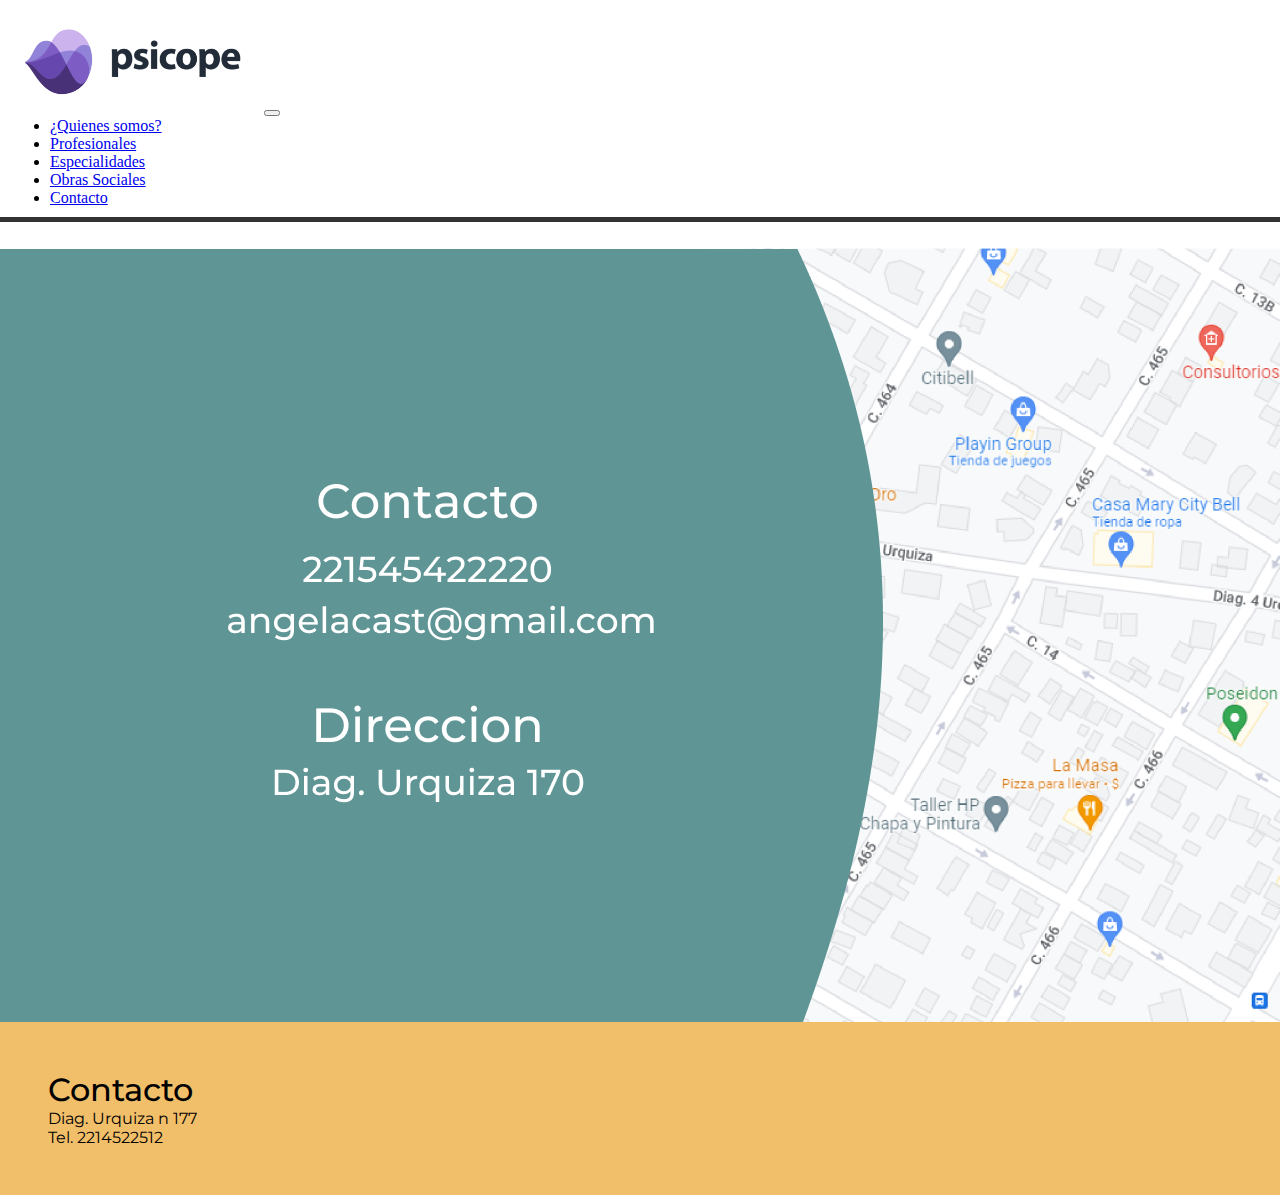
<file: pages/Contacto.html>
<!DOCTYPE html>
<html lang="en">
<head>
    <meta charset="UTF-8">
    <link rel="stylesheet" href="../Styles/Styles.css">
    <link rel="preconnect" href="https://fonts.googleapis.com">
    <meta http-equiv="X-UA-Compatible" content="IE=edge">
    <meta name="viewport" content="width=device-width, initial-scale=1.0">
    <link href="https://fonts.googleapis.com/css2?family=Montserrat&display=swap" rel="stylesheet">
    <link href="https://cdn.jsdelivr.net/npm/bootstrap@5.2.0/dist/css/bootstrap.min.css" rel="stylesheet" integrity="sha384-gH2yIJqKdNHPEq0n4Mqa/HGKIhSkIHeL5AyhkYV8i59U5AR6csBvApHHNl/vI1Bx" crossorigin="anonymous">

  <link rel="preconnect" href="https://fonts.gstatic.com" crossorigin>
    <title>Contacto</title>
</head>
<body>
    <header class="cabecera">
        <nav class="navbar navbar-expand-lg bg-light">
            <div class="container-fluid">
                <logo class="cabecera_logo">
                    <a href="../index.html"><img src="../images/logo-02.png"></a>
                </logo>
              <button class="navbar-toggler" type="button" data-bs-toggle="collapse" data-bs-target="#navbarNav" aria-controls="navbarNav" aria-expanded="false" aria-label="Toggle navigation">
                <span class="navbar-toggler-icon"></span>
              </button>
              <div class="collapse navbar-collapse" id="navbarNav">
                <ul class="navbar-nav">
                  <li class="nav-item">
                    <a class="nav-link active" aria-current="page" href="/pages/QuienesSomos.html">¿Quienes somos?</a>
                  </li>
                  <li class="nav-item">
                    <a class="nav-link" href="/pages/Profesionales.html">Profesionales</a>
                  </li>
                  <li class="nav-item">
                    <a class="nav-link" href="/pages/Especialidades.html">Especialidades</a></a>
                  </li>
                  <li class="nav-item">
                    <a class="nav-link" href="/pages/ObrasSociales.html">Obras Sociales</a></a>
                  </li>
                  <li class="nav-item">
                    <a class="nav-link" href="/pages/Contacto.html">Contacto</a></a>
                  </li>
       
                </ul>
              </div>
            </div>
          </nav>
    <!-- cabecera-->
   
     </header>
     <!-- contenedor -->

     <article>
  
            <div class="sliderContacto">
            
                
            </div>


     </article>
      <footer>
            <div class="datos">
         
            <contacto class="contacto"> <h1> Contacto </h1> 
            <p>Diag. Urquiza n 177</p>
            <p>Tel. 2214522512</p>
            </contacto>
        </div>
    </footer>
    
    
</body>
</html>
</file>
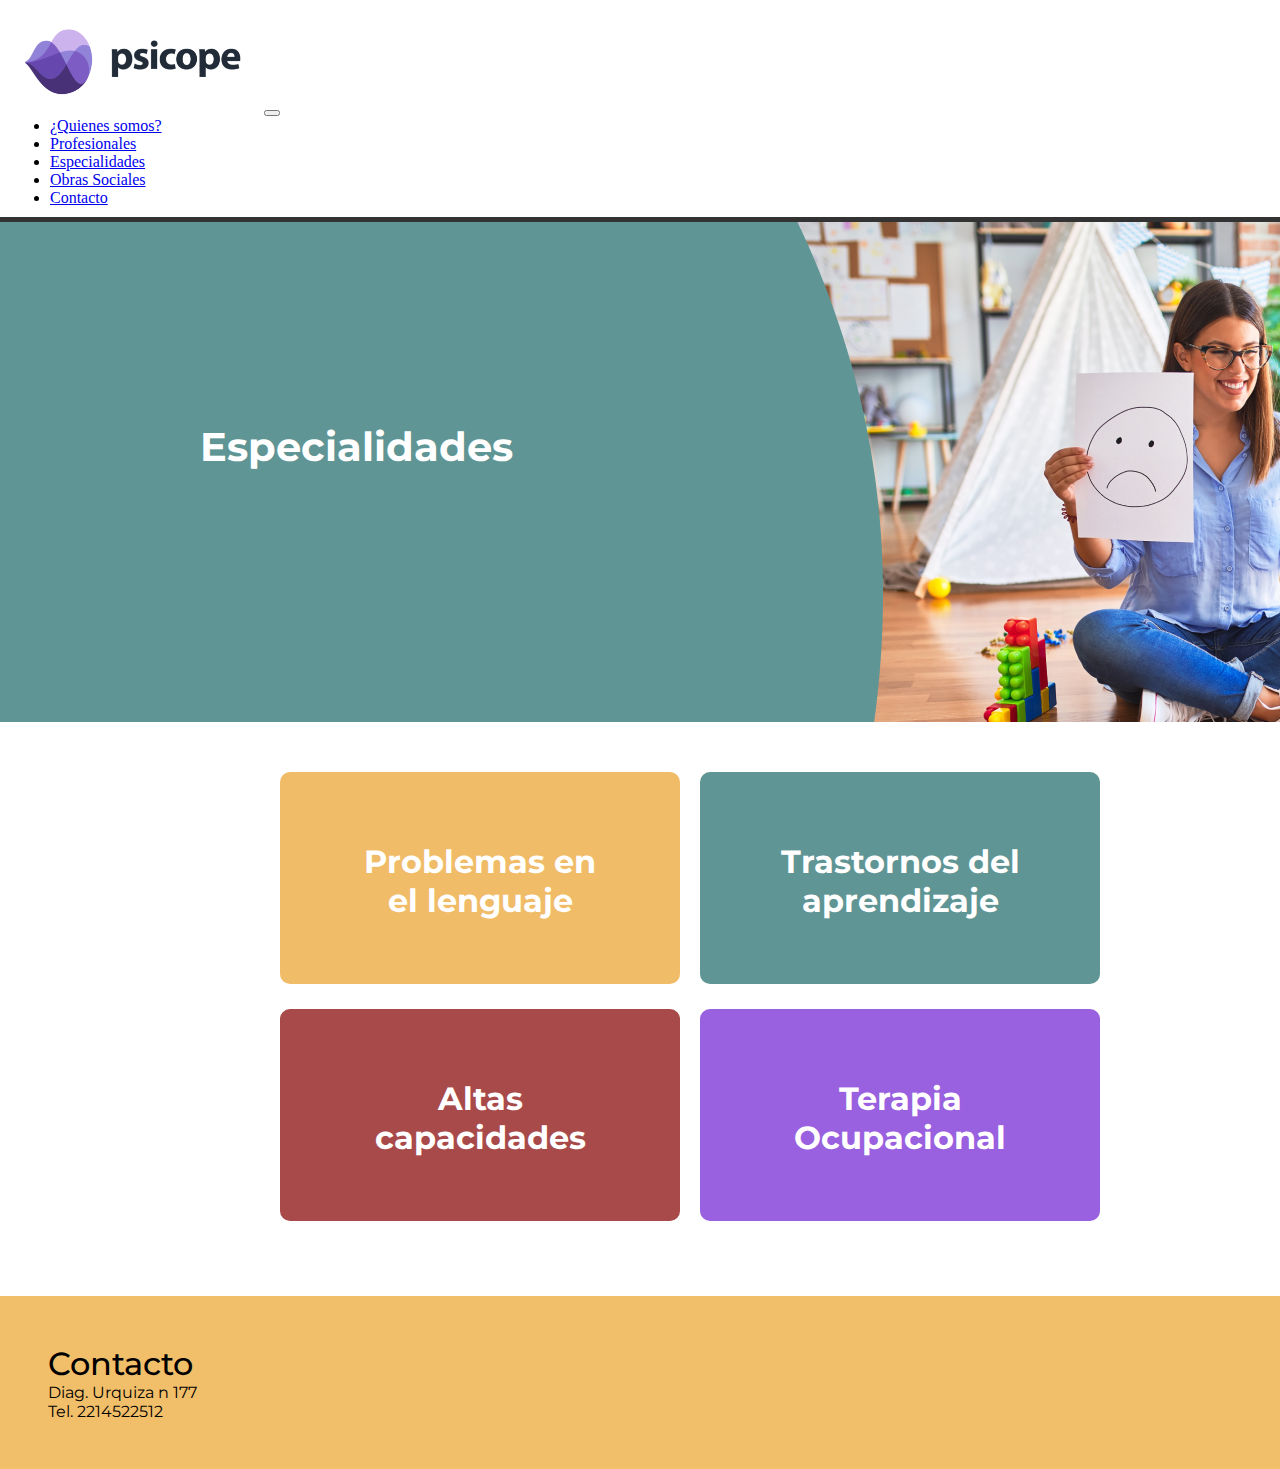
<file: pages/Especialidades.html>
<!DOCTYPE html>
<html lang="en">
<head>
    <meta charset="UTF-8">
    <link rel="stylesheet" href="../Styles/Styles.css">
    <link rel="preconnect" href="https://fonts.googleapis.com">
    <meta http-equiv="X-UA-Compatible" content="IE=edge">
    <meta name="viewport" content="width=device-width, initial-scale=1.0">
    <link href="https://cdn.jsdelivr.net/npm/bootstrap@5.2.0/dist/css/bootstrap.min.css" rel="stylesheet" integrity="sha384-gH2yIJqKdNHPEq0n4Mqa/HGKIhSkIHeL5AyhkYV8i59U5AR6csBvApHHNl/vI1Bx" crossorigin="anonymous">

    <link href="https://fonts.googleapis.com/css2?family=Montserrat&display=swap" rel="stylesheet">
  <link rel="preconnect" href="https://fonts.gstatic.com" crossorigin>
    <title>Especialidades</title>
</head>
<body>
    <header class="cabecera">
        <nav class="navbar navbar-expand-lg bg-light">
            <div class="container-fluid">
                <logo class="cabecera_logo">
                    <a href="../index.html"><img src="../images/logo-02.png"></a>
                </logo>
              <button class="navbar-toggler" type="button" data-bs-toggle="collapse" data-bs-target="#navbarNav" aria-controls="navbarNav" aria-expanded="false" aria-label="Toggle navigation">
                <span class="navbar-toggler-icon"></span>
              </button>
              <div class="collapse navbar-collapse" id="navbarNav">
                <ul class="navbar-nav">
                  <li class="nav-item">
                    <a class="nav-link active" aria-current="page" href="/pages/QuienesSomos.html">¿Quienes somos?</a>
                  </li>
                  <li class="nav-item">
                    <a class="nav-link" href="/pages/Profesionales.html">Profesionales</a>
                  </li>
                  <li class="nav-item">
                    <a class="nav-link" href="/pages/Especialidades.html">Especialidades</a></a>
                  </li>
                  <li class="nav-item">
                    <a class="nav-link" href="/pages/ObrasSociales.html">Obras Sociales</a></a>
                  </li>
                  <li class="nav-item">
                    <a class="nav-link" href="/pages/Contacto.html">Contacto</a></a>
                  </li>
       
                </ul>
              </div>
            </div>
          </nav>
    <!-- cabecera-->
   
     </header>
     <!-- contenedor -->

     <article>
  
            <div class="sliderQ">
                <h1>Especialidades</h1>
                
            </div>
            <div id="container">

                <seccion id="mainE">

                    <div class="espUno">
                        <a href="#"></a><h1>Problemas en 
                            el lenguaje</h1></a>
                                        
                    </div>
                    
                    <div class="espDos">
                        <a href="#"> <h1>Trastornos del 
                            aprendizaje</h1></a>
                       
                       
                    </div>

                    
                    <div class="espTres">
                        <a href="#"> <h1>Altas 
                            capacidades</h1></a>
                       
                       
                    </div>

                    <div class="espCuatro">
                        <a href="#"> <h1>Terapia Ocupacional</h1></a>
                       
                       
                    </div>
                    
                </seccion>

             
        </div>

     </article>
     <footer>
        <div class="datos">
     
        <contacto class="contacto"> <h1> Contacto </h1> 
        <p>Diag. Urquiza n 177</p>
        <p>Tel. 2214522512</p>
        </contacto>
        </div>
</footer>
    
</body>
</html>
</file>
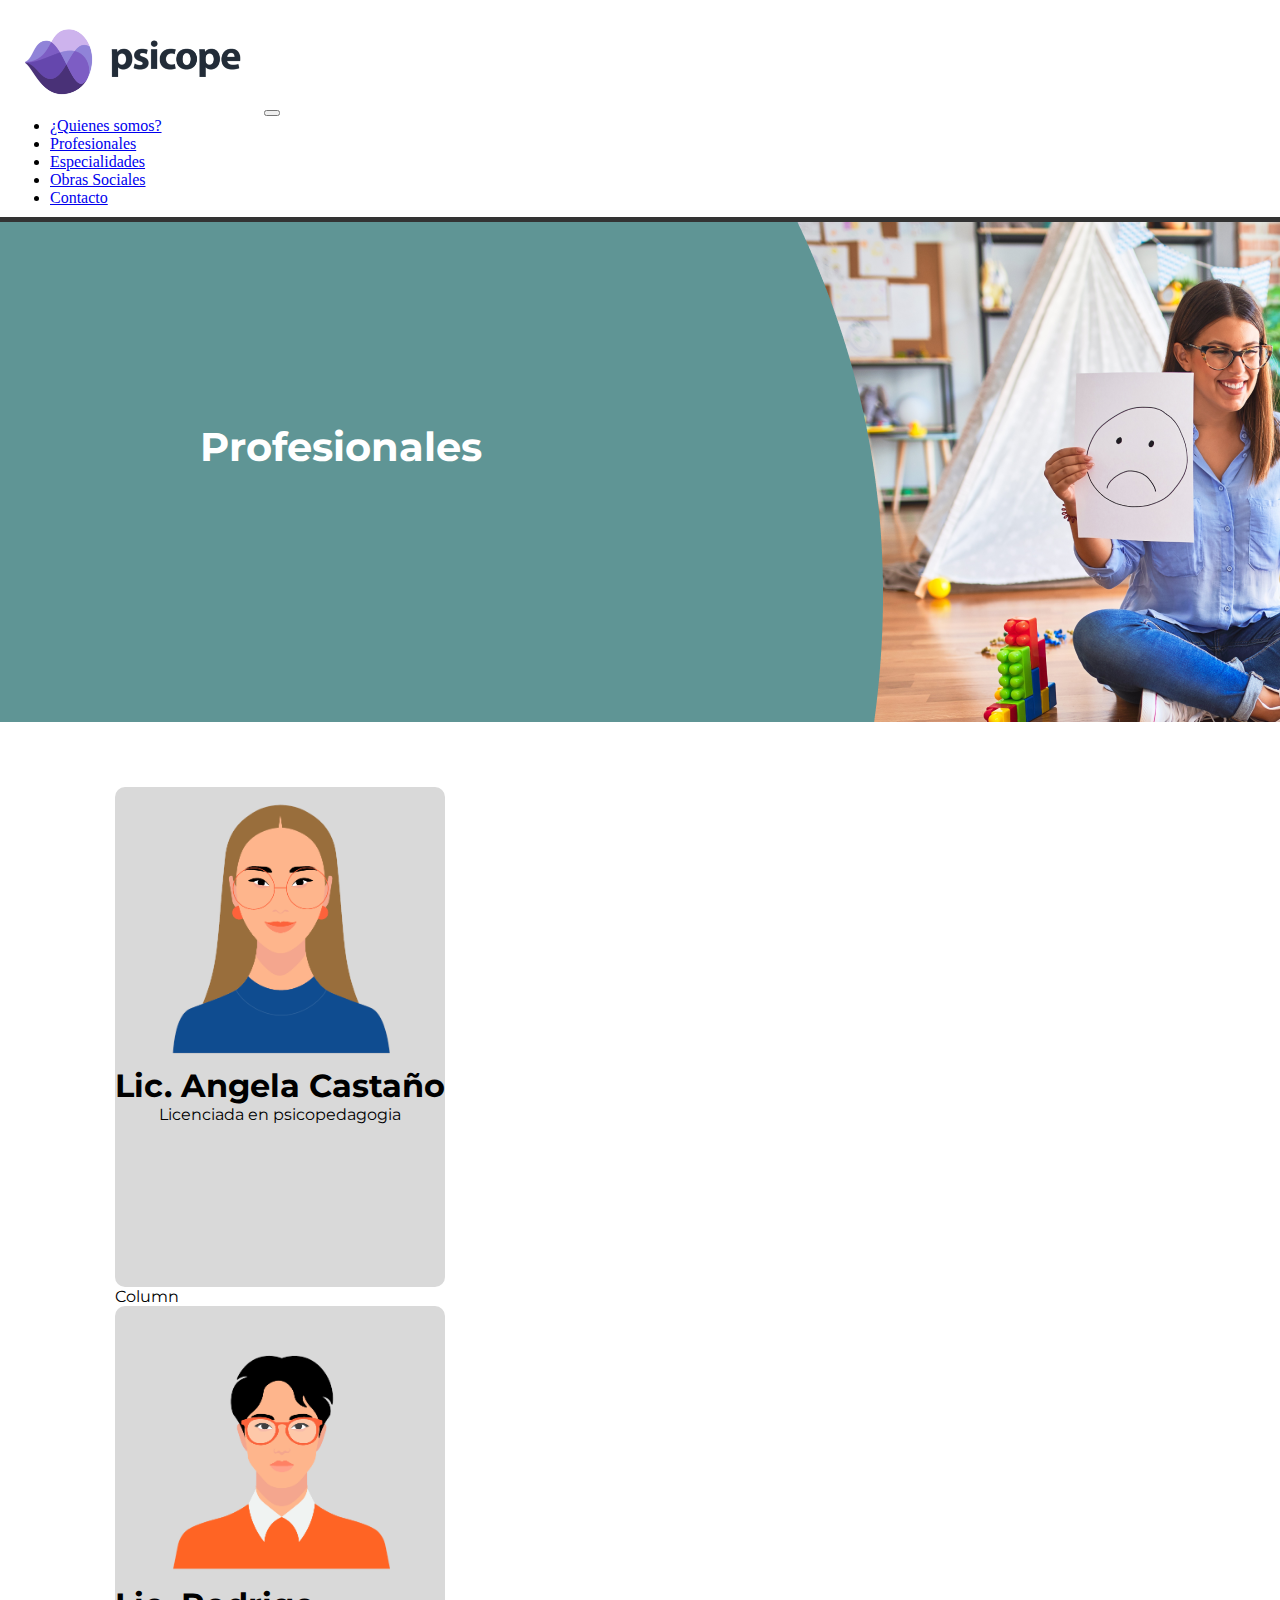
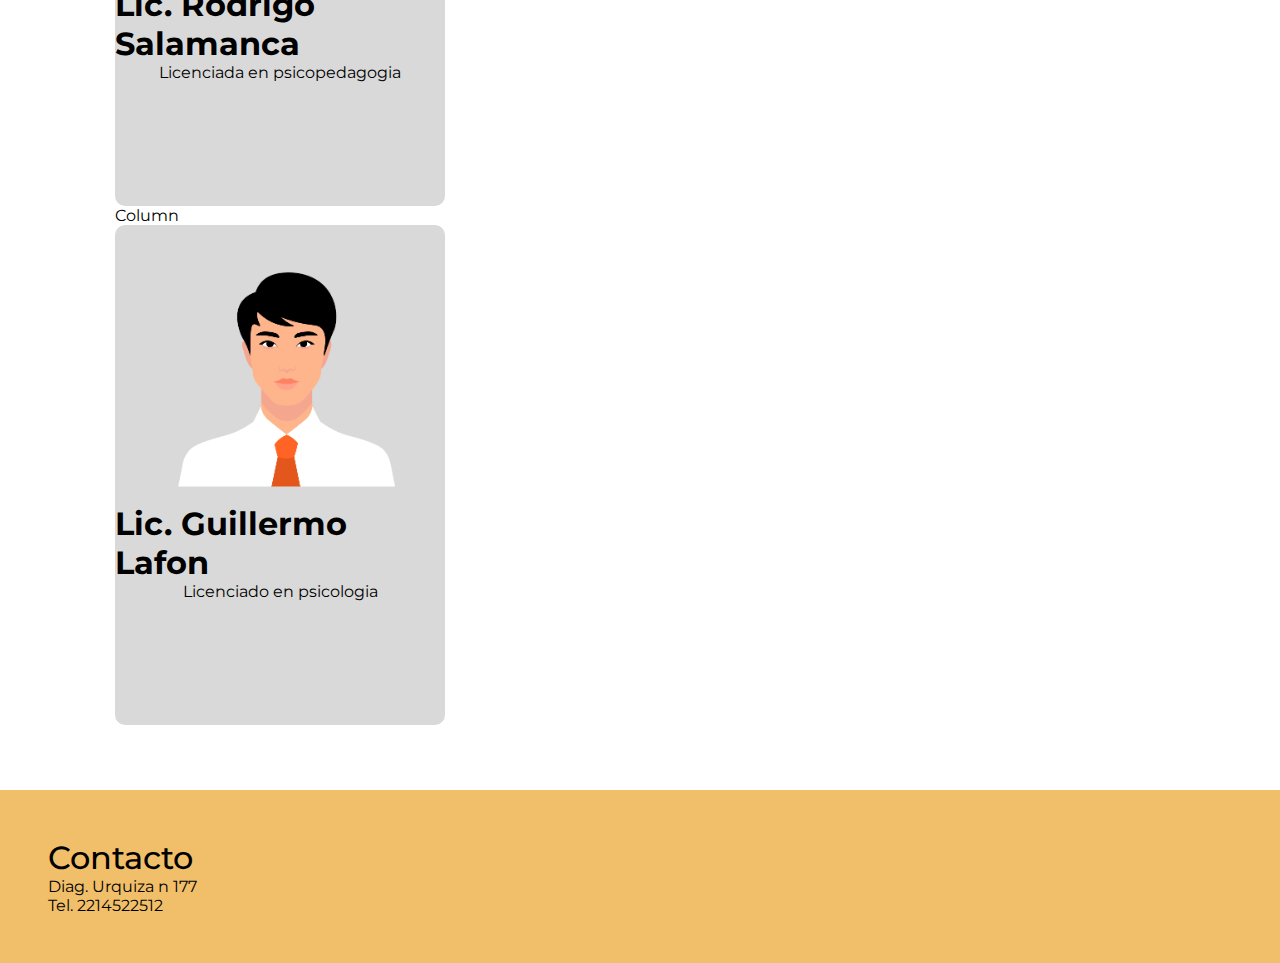
<file: pages/Profesionales.html>
<!DOCTYPE html>
<html lang="en">
<head>
    <meta charset="UTF-8">
    <link rel="stylesheet" href="../Styles/Styles.css">
    <link rel="preconnect" href="https://fonts.googleapis.com">
    <meta http-equiv="X-UA-Compatible" content="IE=edge">
    <meta name="viewport" content="width=device-width, initial-scale=1.0">
    <link href="https://fonts.googleapis.com/css2?family=Montserrat&display=swap" rel="stylesheet">
    <link href="https://cdn.jsdelivr.net/npm/bootstrap@5.2.0/dist/css/bootstrap.min.css" rel="stylesheet" integrity="sha384-gH2yIJqKdNHPEq0n4Mqa/HGKIhSkIHeL5AyhkYV8i59U5AR6csBvApHHNl/vI1Bx" crossorigin="anonymous">

  <link rel="preconnect" href="https://fonts.gstatic.com" crossorigin>
    <title>Profesionales</title>
</head>
<body>
    <header class="cabecera">
       
    <!-- menu de navegacion-->
    
    <nav class="navbar navbar-expand-lg bg-light">
        <div class="container-fluid">
            <logo class="cabecera_logo">
                <a href="../index.html"><img src="../images/logo-02.png"></a>
            </logo>
          <button class="navbar-toggler" type="button" data-bs-toggle="collapse" data-bs-target="#navbarNav" aria-controls="navbarNav" aria-expanded="false" aria-label="Toggle navigation">
            <span class="navbar-toggler-icon"></span>
          </button>
          <div class="collapse navbar-collapse" id="navbarNav">
            <ul class="navbar-nav">
              <li class="nav-item">
                <a class="nav-link active" aria-current="page" href="/pages/QuienesSomos.html">¿Quienes somos?</a>
              </li>
              <li class="nav-item">
                <a class="nav-link" href="/pages/Profesionales.html">Profesionales</a>
              </li>
              <li class="nav-item">
                <a class="nav-link" href="/pages/Especialidades.html">Especialidades</a></a>
              </li>
              <li class="nav-item">
                <a class="nav-link" href="/pages/ObrasSociales.html">Obras Sociales</a></a>
              </li>
              <li class="nav-item">
                <a class="nav-link" href="/pages/Contacto.html">Contacto</a></a>
              </li>
   
            </ul>
          </div>
        </div>
      </nav>
    <!-- cabecera-->
   
     </header>
     <!-- contenedor -->

     <article>
  
            <div class="sliderQ">
                <h1>Profesionales</h1>
                
            </div>
            <div id="container">
                 <seccion id="mainP">
                    <div class="container text-center">
                        <div class="row">
                        <div class="col">
                        <div class="profesional">
                            <div class="fotoProfesionales"> <img src="../images/angela.png"></div>
                            <h1>Lic. Angela Castaño</h1>
                            <p>Licenciada en psicopedagogia</p>                       
                        </div>
                        Column
                      </div>
                      <div class="col">
                        <div class="profesional">
                            <div class="fotoProfesionales"> <img src="../images/rodrigo.png"></div>
                            <h1>Lic. Rodrigo Salamanca</h1>
                            <p>Licenciada en psicopedagogia</p> 
                           
                            </div>
                        Column
                      </div>
                      <div class="col">
                        <div class="profesional">
                            <div class="fotoProfesionales"> <img src="../images/guillermo.png"></div>
                            <h1>Lic. Guillermo Lafon</h1>
                            <p>Licenciado en psicologia</p>   
                           
                            </div>
                      
                      </div>
                    </div>
                  </div>
               
                
                    
             

              
                    
                </seccion>

             
        </div>

     </article>
     <footer>
        <div class="datos">
     
        <contacto class="contacto"> <h1> Contacto </h1> 
        <p>Diag. Urquiza n 177</p>
        <p>Tel. 2214522512</p>
        </contacto>
    </div>
</footer>

</body>
</html>
</file>
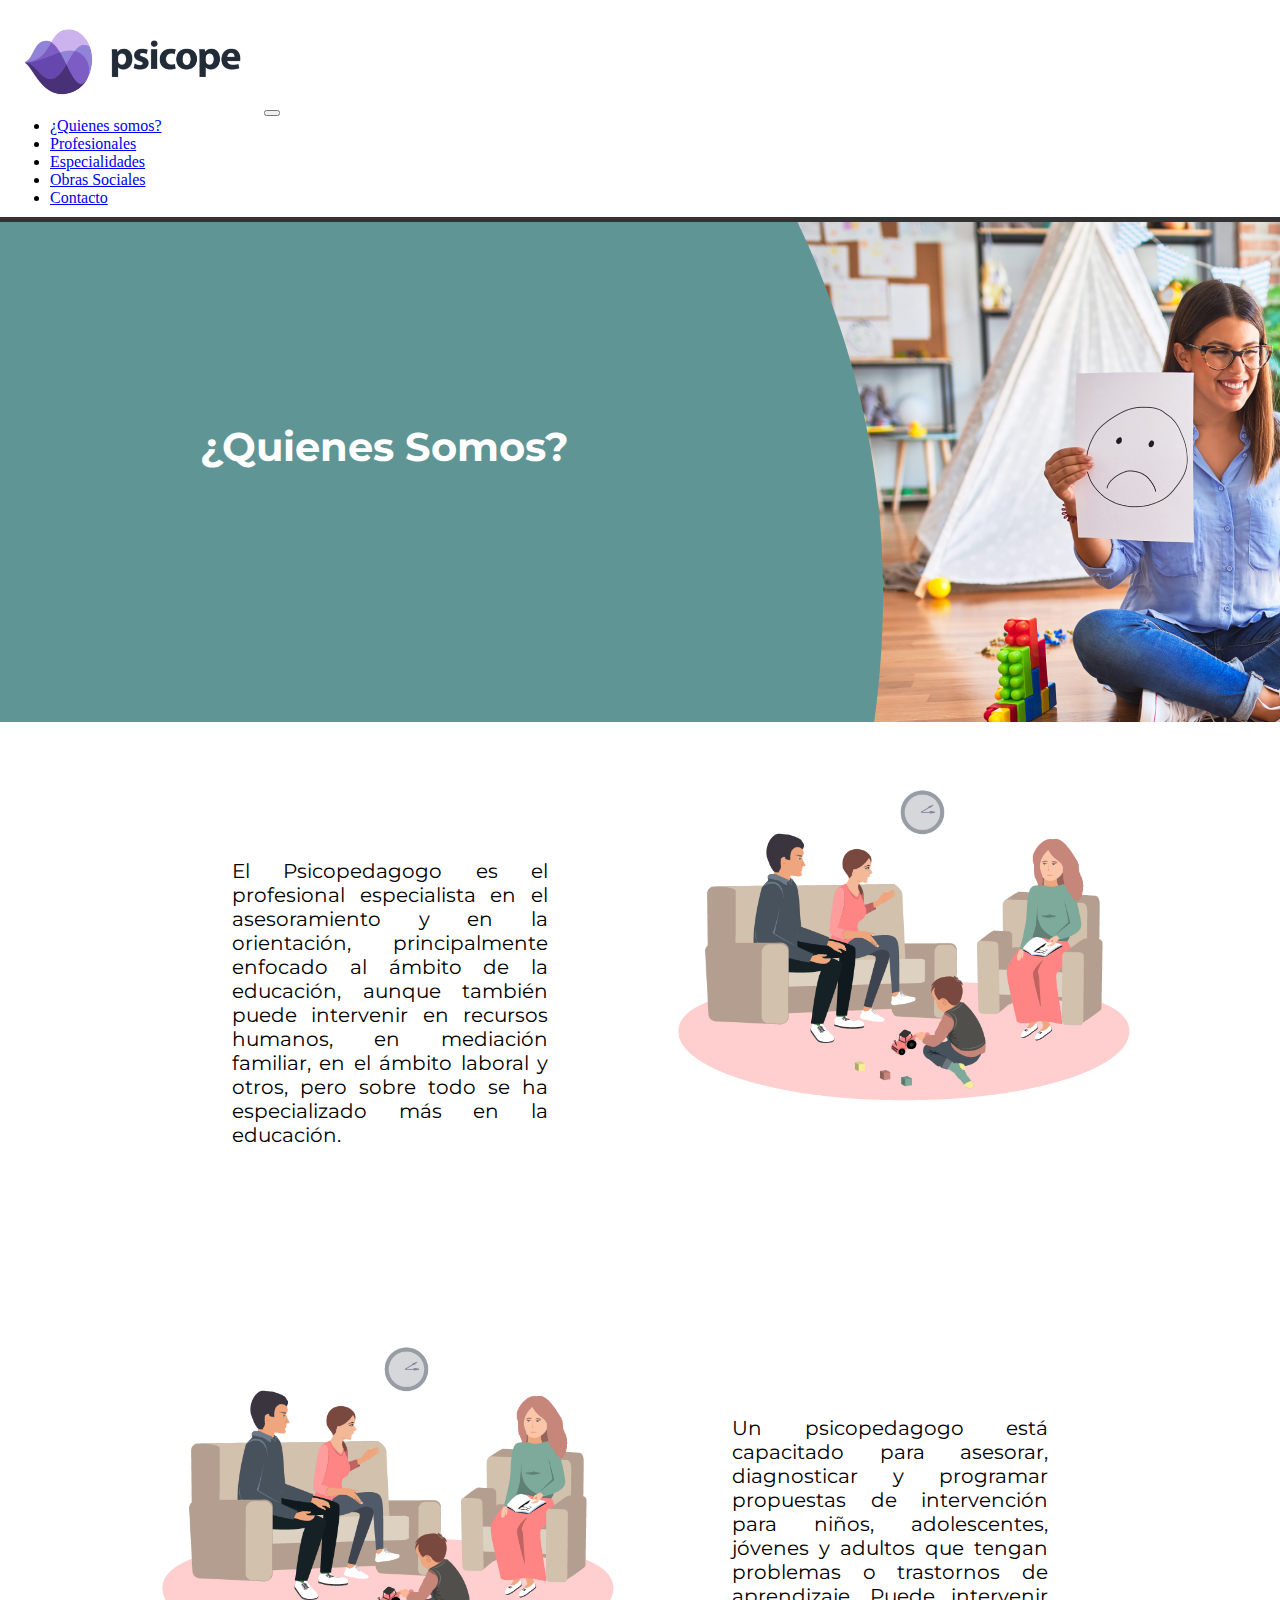
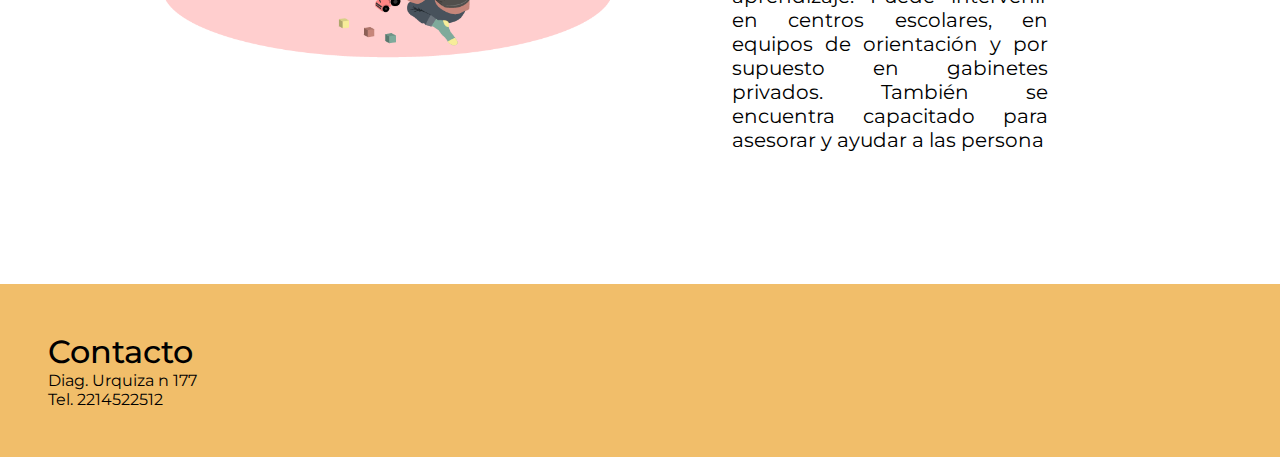
<file: pages/QuienesSomos.html>
<!DOCTYPE html>
<html lang="en">
<head>
    <meta charset="UTF-8">
    <link rel="stylesheet" href="../Styles/Styles.css">
    <link rel="preconnect" href="https://fonts.googleapis.com">
    <meta http-equiv="X-UA-Compatible" content="IE=edge">
    <meta name="viewport" content="width=device-width, initial-scale=1.0">
    <link href="https://cdn.jsdelivr.net/npm/bootstrap@5.2.0/dist/css/bootstrap.min.css" rel="stylesheet" integrity="sha384-gH2yIJqKdNHPEq0n4Mqa/HGKIhSkIHeL5AyhkYV8i59U5AR6csBvApHHNl/vI1Bx" crossorigin="anonymous">

    <link href="https://fonts.googleapis.com/css2?family=Montserrat&display=swap" rel="stylesheet">
  <link rel="preconnect" href="https://fonts.gstatic.com" crossorigin>
    <title>Inicio</title>
</head>
<body>
    <header class="cabecera">
        <nav class="navbar navbar-expand-lg bg-light">
            <div class="container-fluid">
                <logo class="cabecera_logo">
                    <a href="../index.html"><img src="../images/logo-02.png"></a>
                </logo>
              <button class="navbar-toggler" type="button" data-bs-toggle="collapse" data-bs-target="#navbarNav" aria-controls="navbarNav" aria-expanded="false" aria-label="Toggle navigation">
                <span class="navbar-toggler-icon"></span>
              </button>
              <div class="collapse navbar-collapse" id="navbarNav">
                <ul class="navbar-nav">
                  <li class="nav-item">
                    <a class="nav-link active" aria-current="page" href="/pages/QuienesSomos.html">¿Quienes somos?</a>
                  </li>
                  <li class="nav-item">
                    <a class="nav-link" href="/pages/Profesionales.html">Profesionales</a>
                  </li>
                  <li class="nav-item">
                    <a class="nav-link" href="/pages/Especialidades.html">Especialidades</a></a>
                  </li>
                  <li class="nav-item">
                    <a class="nav-link" href="/pages/ObrasSociales.html">Obras Sociales</a></a>
                  </li>
                  <li class="nav-item">
                    <a class="nav-link" href="/pages/Contacto.html">Contacto</a></a>
                  </li>
       
                </ul>
              </div>
            </div>
          </nav>
    <!-- cabecera-->
   
     </header>
     <!-- contenedor -->

     <article>
  
            <div class="sliderQ">
                <h1>¿Quienes Somos?</h1>
                
            </div>
            <div id="container">

                <seccion id="mainQ">
                    <div class="texto2">
                            <p>
                                El Psicopedagogo es el profesional especialista en el 
                                asesoramiento y en la orientación, principalmente 
                                enfocado al ámbito de la educación, aunque también 
                                puede intervenir en recursos humanos, en mediación 
                                familiar, en el ámbito laboral y otros, pero sobre 
                                todo se ha especializado más en la educación.

                            </p>
                        </div>
                        <div class="imagen2">
                            <img src="../images/quieneSomos-01.png">
                        </div>
                </seccion>

                <seccion id="mainQ">
                    <div class="imagen2">
                        <img src="../images/quieneSomos-01.png">
                    </div>
                    <div class="texto2">
                        <p>
                            Un psicopedagogo está capacitado para asesorar, 
                            diagnosticar y programar propuestas de intervención 
                            para niños, adolescentes, jóvenes y adultos que tengan 
                            problemas o trastornos de aprendizaje. Puede intervenir
                            en centros escolares, en equipos de orientación y por 
                            supuesto en gabinetes privados. También se encuentra 
                            capacitado para asesorar y ayudar a las persona
    
                        </p>
                    </div>
                  
                </seccion>
        </div>

     </article>
     <footer>
        <div class="datos">
     
        <contacto class="contacto"> <h1> Contacto </h1> 
        <p>Diag. Urquiza n 177</p>
        <p>Tel. 2214522512</p>
        </contacto>
    </div>
    </footer>

    
</body>
</html>
</file>
<file: Styles/Styles.css>
* {
    margin: 0;
  }
  @media (max-width:900px) {

  .bodyIndex {

}

.cabecera {
 background-color:rgb(255, 255, 255);
 border-bottom: 05px solid #333333;
 margin: 0;
 padding: 10px;
}

.cabecera_logo img {width: 150px;
}


article {
 background-color: rgb(255, 255, 255);
 display: flex;
 flex-direction: column;
 grid-area: article;
}

#main {
 margin-top: 20px;
 display: flex;
 flex-direction: column;
}

#main h1 { font-size: 15px; text-align: center; margin-left: 1em;}
#main p {
 padding:3em;
 font-family: 'Montserrat', sans-serif;
 font-size: 12px;
 text-align: justify;
}

#main h1 {
font-family: 'Montserrat', sans-serif;
}

#main img {
 width: 100%;

}

.texto {
 padding: 100px;
 flex: 3;
}

footer {
 text-align: center;
 display: flex;
 justify-content: center;
 align-items: center;
 background-color: rgb(241, 190, 106);
 padding: 3em;
}

footer nav {
 display: flex;
 flex-direction: column;
}

footer nav ul li a {
 text-decoration: none;
 font-family: 'Montserrat', sans-serif;
 font-size: 20px;
 font-weight: 200;
 margin-top: 15px;
}

footer nav ul li a:hover {
 text-decoration:underline;
 font-weight: 500;
}

footer img { 
 width: 500px;
 right: 0;
 flex:3
}

.contacto {
 font-family: 'Montserrat', sans-serif;
 flex: 1;
 
}

.contacto h1 {font-weight: 500;}

.sliderQ {

 left: -100px;
 height: 500px;
 color: aliceblue;
 background-image:url("../images/imagenPsicopedagoga-02.jpg");
 background-repeat: no-repeat;
}

.sliderQ h1{
display: flex;
margin:200px  auto 0px;
padding: 10px;
font-size: 30px;
color: rgb(255, 255, 255);
font-family: 'Montserrat', sans-serif;
background-color:#5E9494;
border-radius: 5px;
width: 220px;
text-align: center;
}

#container {
justify-content: center;
width: 100%;
margin:auto;
 
}

#mainQ {
 margin-top: 5px;
 display: flex;
 flex-direction: column;
 justify-items: center;
 padding: em;
 
}

#mainQ h1 { font-size: 25px; margin-left: 3em;}

#mainQ p {
 
 font-family: 'Montserrat', sans-serif;
 font-size: 20px;
 text-align: justify;
}

#mainQ h1 {
 font-family: 'Montserrat', sans-serif;
}

.imagen2 {
 flex:1;
 border-radius: 20px;
}

.imagen2 img {
width: 500px;
}

.texto2 {
 padding: 10px;
 flex: 2;}

#mainP {
 display: flex;
 flex-direction: column;
 padding: 15px;;
 margin-top: 50px;
 margin-bottom: 50px;
 font-family: 'Montserrat', sans-serif;
 width: 300px;

 }

.profesionalUno {
 width: 100%;
 background-color: rgb(217, 217, 217);
 border-radius: 10px;
 display: flex;
 flex-direction: column;
 align-items: center;
 margin-bottom: 10px;
 padding: 20px;

}

.profesionalDos {
 width: 100%;

 background-color: rgb(217, 217, 217);
 border-radius: 10px;
 display: flex;
 flex-direction: column;
 align-items: center;
 margin-bottom: 10px;
 padding: 20px;
 
}

.profesionalTres {
 width: 100%;
 background-color: rgb(217, 217, 217);
 border-radius: 10px;
 display: flex;
 flex-direction: column;
 align-items: center;
 margin-bottom: 10px;
 padding: 20px;
}

#mainP img {
 width: 250px;
 
}

#mainE {
 margin-top: 15px;
 margin-bottom: 15px;
 width: 100%;
 display: flex;
 flex-wrap: wrap;
 flex-direction: column;
 justify-content: center;
 align-items: center;

}

.espUno {
 width: 400px;
 height: 212px;
 background-color: rgb(240, 188, 104);
 margin-right: 20px;
 margin-bottom: 25px;
 border-radius: 10px;
}

.espDos {
 width: 400px;
 height: 212px;
 background-color: rgb(95, 149, 149);
 margin-right: 20px;
 margin-bottom: 25px;
 border-radius: 10px;
}

.espTres {
 width: 400px;
 height: 212px;
 background-color: rgb(169, 74, 74);
 margin-right: 20px;
 margin-bottom: 25px;
 border-radius: 10px;
}

.espCuatro {
 width: 400px;
 height: 212px;
 background-color: rgb(153, 96, 224);
 margin-bottom: 25px;
 margin-right: 20px;
 border-radius: 10px;
}

#mainE h1{
font-family: 'Montserrat', sans-serif;  
color: rgb(255, 255, 255);
padding: 70px;
text-align: center;
}

#mainE a {
 text-decoration: none;
}

#mainObras {
 
 margin: 15px;
 display: flex;
 flex-direction: column;
 justify-items: center;
 padding: 2em;
}

#mainObras img {
 width: 100%;
 margin-top: 20px;
}

#mainObras h1 { font-size: 25px; font-family: 'Montserrat', sans-serif;}

#mainObras p {
 font-family: 'Montserrat', sans-serif;
 font-size: 20px;
 text-align: justify;
}

.sliderContacto {    
 width: 100%;
 height: 800px;
 background-image:url("../images/contacto-05.jpg");
 background-size: 350px;
 background-repeat: no-repeat;
 background-color: #5E9494;
 background-position-x: center;
}
  }


@media (min-width:900px) {
.bodyIndex {
    display: grid;
    grid-template-columns: 1fr;
    grid-template-rows:auto auto auto ;
    grid-template-areas: 
    "header"
    "article"
    "footer"
    
  
   }

header {
    grid-area: header;
}
  
  .cabecera {
    background-color:rgb(255, 255, 255);
    border-bottom: 05px solid #333333;
    margin: 0;
    padding: 10px;}



.cabecera_logo img {width: 250px;
}

 .cabecera_nav {
    
    position: fixed;
    top: 10px;
    right: 10px;
  }

.cabecera_nav ul{
    list-style-type:none;
    padding: 05px;
    display: flex;
    margin-right: 50px;
    
 }

.cabecera_nav ul li {
    
    
    background-color:rgb(255, 255, 255) ;
    margin-left: 10px;
    border-radius: 10px;
 }

 .cabecera_nav ul li a {
    color:rgb(223, 160, 60);
    text-decoration: none;
    display: block;
    font-weight: 600;
    text-align: center;
    font-size: 14px;
    padding: 0 15px;
    letter-spacing: 0.3px;
    line-height: 50px; 
 }

 .cabecera_nav ul li a:hover {
    color: rgb(255, 255, 255);
 }

 .cabecera_nav ul li:hover {
    background-color: rgb(95, 149, 149);
 }

.slider {
    background-color: rgb(95, 149, 149);
}

 article {
    background-color: rgb(255, 255, 255);
    display: flex;
    flex-direction: column;
    grid-area: article;
 }

 #main {
    margin-top: 20px;
    display: flex;
    padding: 2em;
}

#main h1 { font-size: 25px; margin-left: 3em;}

#main p {
    padding:3em;
    font-family: 'Montserrat', sans-serif;
    font-size: 20px;
    text-align: justify;
}

#main h1 {
  
    font-family: 'Montserrat', sans-serif;
}

#main img {
    width: 900px;
    flex:1;
    border-radius: 20px;
}

.texto {
    padding: 100px;
    flex: 3;
}

footer {
    display: flex;
    background-color: rgb(241, 190, 106);
    padding: 3em;
    grid-area: footer;

}

footer nav {

    display: flex;
    flex-direction: column;
    flex:1}

footer nav ul li a {
    text-decoration: none;
    font-family: 'Montserrat', sans-serif;
    font-size: 20px;
    font-weight: 200;
    margin-top: 15px; 
}

footer nav ul li a:hover {
    text-decoration:underline;
    font-weight: 500;
}

footer img { 
    width: 500px;
    right: 0;
    flex:3}

.contacto {
    font-family: 'Montserrat', sans-serif;
    flex: 1;
    
}
.contacto h1 {font-weight: 500;}

.sliderQ {  
    height: 500px;
    color: aliceblue;
    background-image:url("../images/banner.png");

}

.sliderQ h1{
    margin: 200px 0px 0px 200px;
    font-size: 40px;
    color: rgb(255, 255, 255);
    font-family: 'Montserrat', sans-serif;
}

#container {
   justify-content: center;
   width: 1080px;
   margin:auto;
}

#mainQ {
    margin-top: 5px;
    display: flex;
    justify-items: center;
    padding: 2em;
    
}

#mainQ h1 { font-size: 25px; margin-left: 3em;
    font-family: 'Montserrat', sans-serif;}

#mainQ p {
    
    font-family: 'Montserrat', sans-serif;
    font-size: 20px;
    text-align: justify;

}

.imagen2 {
  
    flex:1;
    border-radius: 20px;
}

.imagen2 img {
 width: 500px;
}

.texto2 {
    padding: 100px;
    flex: 2;}

#mainP {
    display: flex;
    padding: 15px;;
    margin-top: 50px;
    margin-bottom: 50px;
    font-family: 'Montserrat', sans-serif;
    width: 1200px;
    }

.profesional {
    height: 500px;
    width: 330px;
    margin-right: 30px;
    background-color: rgb(217, 217, 217);
    border-radius: 10px;
    display: flex;
    flex-direction: column;
    align-items: center;

}

#mainP img {
    width: 250px;
}

#mainE {
    margin-top: 50px;
    margin-bottom: 50px;
    width: 1200px;
    display: flex;
    flex-wrap: wrap;
    justify-content: center;

}

.espUno {
    width: 400px;
    height: 212px;
    background-color: rgb(240, 188, 104);
    margin-right: 20px;
    margin-bottom: 25px;
    border-radius: 10px;
}

.espDos {

    width: 400px;
    height: 212px;
    background-color: rgb(95, 149, 149);
    margin-right: 20px;
    margin-bottom: 25px;
    border-radius: 10px;
}

.espTres {
    width: 400px;
    height: 212px;
    background-color: rgb(169, 74, 74);
    margin-right: 20px;
    margin-bottom: 25px;
    border-radius: 10px;
    
}

.espCuatro {
    width: 400px;
    height: 212px;
    background-color: rgb(153, 96, 224);
    margin-bottom: 25px;
    margin-right: 20px;
    border-radius: 10px;
    
}

#mainE h1{
font-family: 'Montserrat', sans-serif;  
   color: rgb(255, 255, 255);
   padding: 70px;
   text-align: center;
 
}
#mainE a {
    text-decoration: none;
    
}

#mainObras {
    margin: 15px;
    display: flex;
    justify-items: center;
    padding: 2em;
    width: 1200px;  
}

#mainObras img {
    width: 500px;
    
}
#mainObras h1 { font-size: 25px; font-family: 'Montserrat', sans-serif;}

#mainObras p {
    font-family: 'Montserrat', sans-serif;
    font-size: 20px;
    text-align: justify;    
}

.sliderContacto {
    height: 800px;
    
    background-image:url("../images/contacto.png");

}
}
</file>
